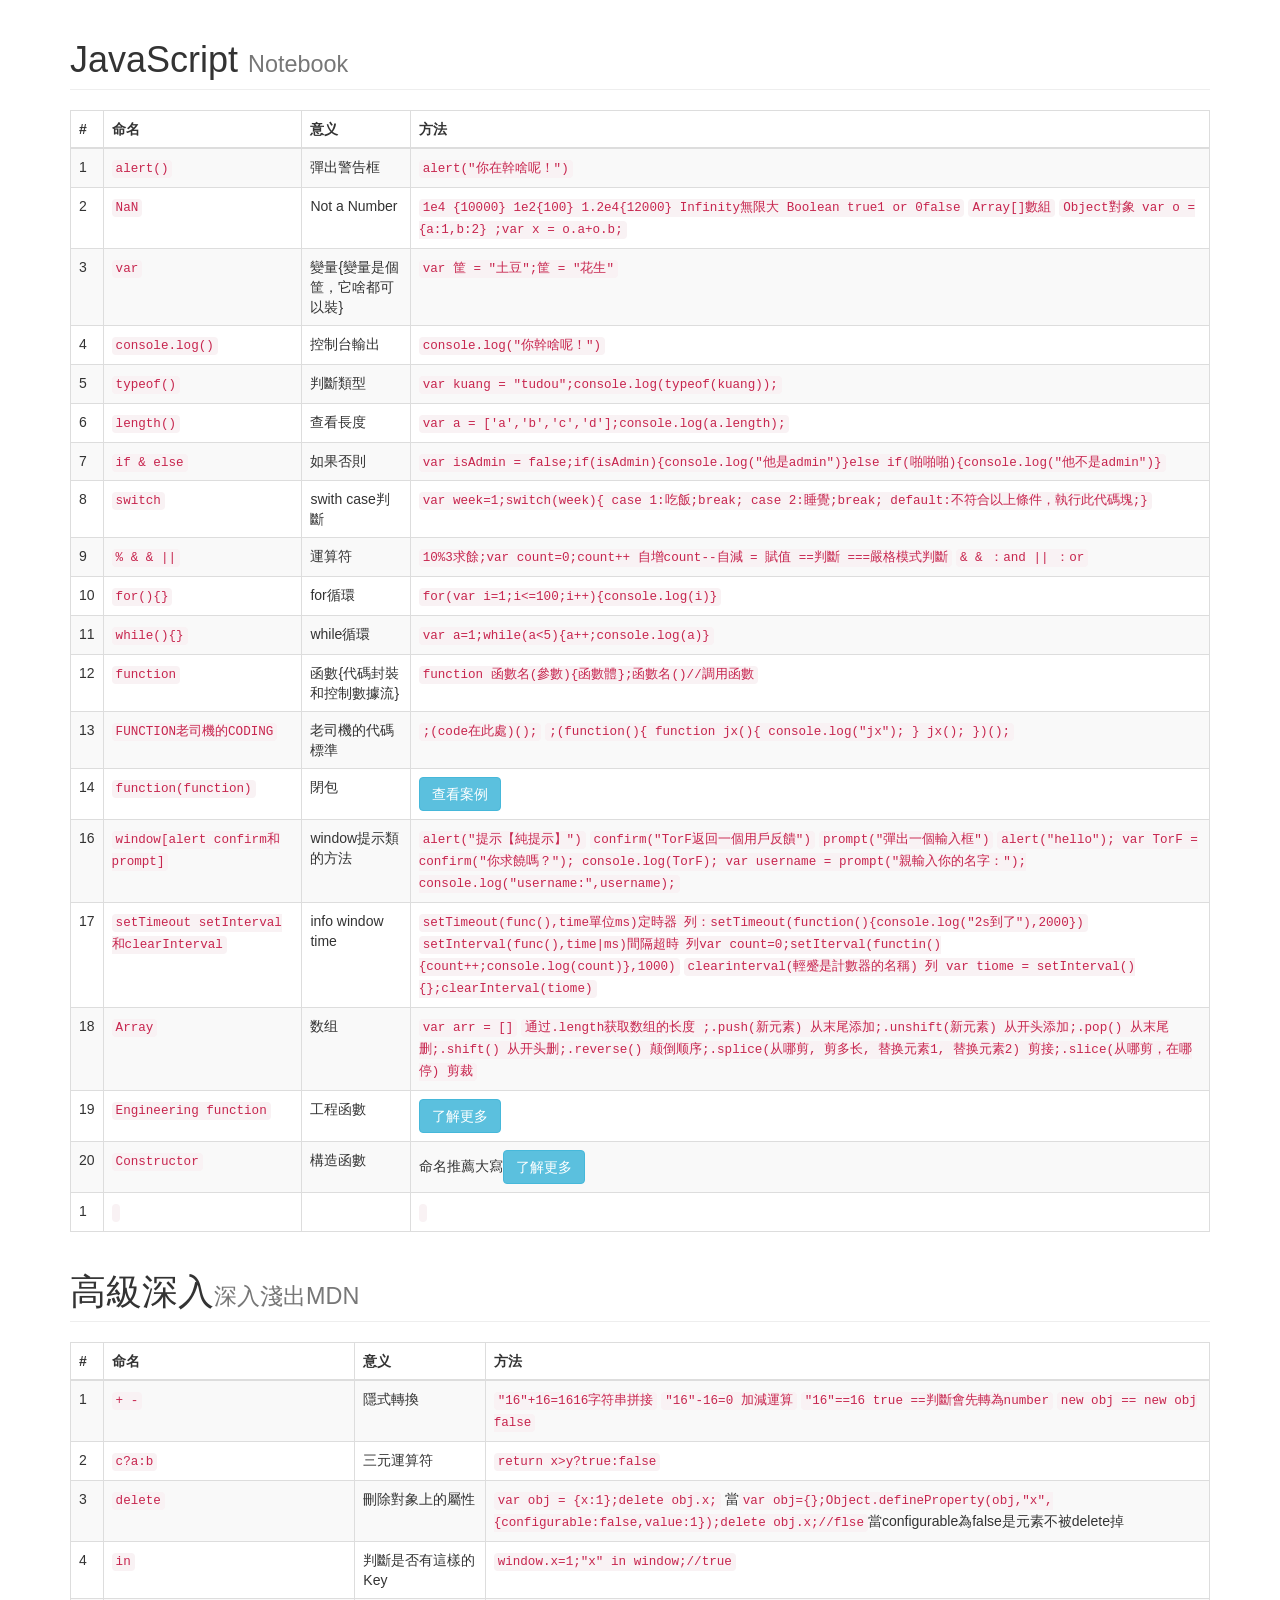
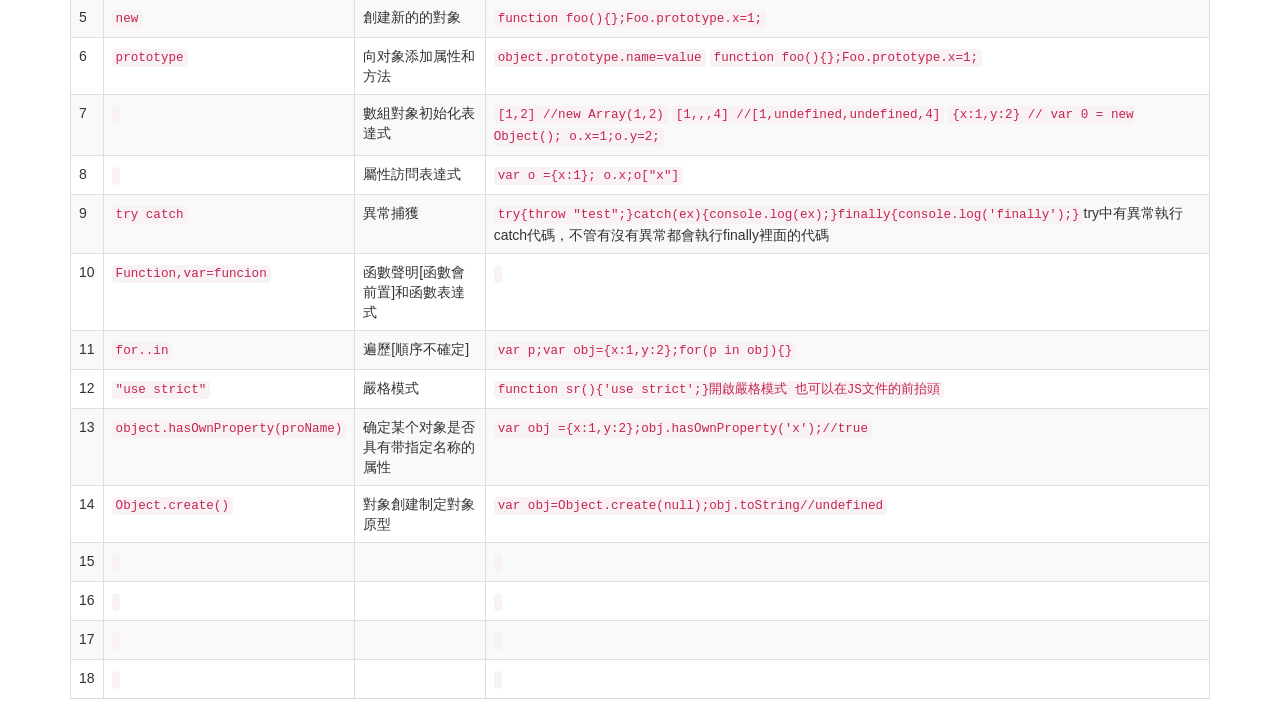
<file: JavaScript/JSnotebook.html>
<!DOCTYPE html>
<html lang="zh-CN">
	<head>
		<meta charset="UTF-8">
		<title>JavaScriptNotebook</title>
		<meta http-equiv="X-UA-Compatible" content="IE=edge">
    	<meta name="viewport" content="width=device-width, initial-scale=1">
    	<meta name="renderer" content="webkit">
		<!-- 最新版本的 Bootstrap 核心 CSS 文件 -->
		<link rel="stylesheet" href="https://cdn.jsdelivr.net/npm/bootstrap@3.3.7/dist/css/bootstrap.min.css" integrity="sha384-BVYiiSIFeK1dGmJRAkycuHAHRg32OmUcww7on3RYdg4Va+PmSTsz/K68vbdEjh4u" crossorigin="anonymous">
		<script src="https://cdn.jsdelivr.net/npm/jquery@3.2.1/dist/jquery.min.js" type="text/javascript" charset="utf-8"></script>
		<!-- 最新的 Bootstrap 核心 JavaScript 文件 -->
		<script src="https://cdn.jsdelivr.net/npm/bootstrap@3.3.7/dist/js/bootstrap.min.js" integrity="sha384-Tc5IQib027qvyjSMfHjOMaLkfuWVxZxUPnCJA7l2mCWNIpG9mGCD8wGNIcPD7Txa" crossorigin="anonymous"></script>
	</head>
	<body>
		<div class="container">
			<h1 class="page-header">JavaScript <small>Notebook</small></h1>
			<table class="table table-striped table-bordered">
				<thead>
					<tr>
						<th scope="row">#</th>
						<th>命名</th>
						<th>意义</th>
						<th>方法</th>
					</tr>
				</thead>
				<tbody>
					<tr>
						<td scope="row">1</td>
						<td><code>alert()</code></td>
						<td>彈出警告框</td>
						<td><code>alert("你在幹啥呢！")</code></td>
					</tr>
					<tr>
						<td scope="row">2</td>
						<td><code>NaN</code></td>
						<td>Not a Number</td>
						<td><code>1e4 {10000} 1e2{100} 1.2e4{12000} Infinity無限大  Boolean true1 or 0false</code> <code>Array[]數組</code> <code>Object對象 var o = {a:1,b:2} ;var x = o.a+o.b;</code></td>
					</tr>
					<tr>
						<td scope="row">3</td>
						<td><code>var</code></td>
						<td>變量{變量是個筐，它啥都可以裝}</td>
						<td><code>var 筐 = "土豆";筐 = "花生"</code></td>
					</tr>
					<tr>
						<td scope="row">4</td>
						<td><code>console.log()</code></td>
						<td>控制台輸出</td>
						<td><code>console.log("你幹啥呢！")</code></td>
					</tr>
					<tr>
						<td scope="row">5</td>
						<td><code>typeof()</code></td>
						<td>判斷類型</td>
						<td><code>var kuang = "tudou";console.log(typeof(kuang));</code></td>
					</tr>
					<tr>
						<td scope="row">6</td>
						<td><code>length()</code></td>
						<td>查看長度</td>
						<td><code>var a = ['a','b','c','d'];console.log(a.length);</code></td>
					</tr>
					<tr>
						<td scope="row">7</td>
						<td><code>if & else</code></td>
						<td>如果否則</td>
						<td><code>var isAdmin = false;if(isAdmin){console.log("他是admin")}else if(啪啪啪){console.log("他不是admin")}</code></td>
					</tr>
					<tr>
						<td scope="row">8</td>
						<td><code>switch</code></td>
						<td>swith case判斷</td>
						<td><code>var week=1;switch(week){ case 1:吃飯;break; case 2:睡覺;break; default:不符合以上條件，執行此代碼塊;}</code></td>
					</tr>
					<tr>
						<td scope="row">9</td>
						<td><code>% & & ||</code></td>
						<td>運算符</td>
						<td><code>10%3求餘;var count=0;count++ 自增count--自減  = 賦值 ==判斷 ===嚴格模式判斷</code> <code>& & ：and || ：or</code></td>
					</tr>
					<tr>
						<td scope="row">10</td>
						<td><code>for(){}</code></td>
						<td>for循環</td>
						<td><code>for(var i=1;i<=100;i++){console.log(i)}</code></td>
					</tr>
					<tr>
						<td scope="row">11</td>
						<td><code>while(){}</code></td>
						<td>while循環</td>
						<td><code>var a=1;while(a<5){a++;console.log(a)}</code></td>
					</tr>
					<tr>
						<td scope="row">12</td>
						<td><code>function</code></td>
						<td>函數{代碼封裝和控制數據流}</td>
						<td><code>function 函數名(參數){函數體};函數名()//調用函數</code></td>
					</tr>
					<tr>
						<td scope="row">13</td>
						<td><code>FUNCTION老司機的CODING</code></td>
						<td>老司機的代碼標準</td>
						<td><code>;(code在此處)();</code>  <code>;(function(){
				function jx(){
					console.log("jx");
				}
				jx();
			})();</code></td>
					</tr>
					<tr>
						<td scope="row">14</td>
						<td><code>function(function)</code></td>
						<td>閉包</td>
						<td><a href="https://raw.githubusercontent.com/adapaopen/NodeBook/master/JavaScript/%E6%A1%88%E4%BE%8B/%E9%96%89%E5%8C%85.html" class="btn btn-info" target="_blank">查看案例</a></td>
					</tr>
					<tr>
						<td scope="row">16</td>
						<td><code>window[alert confirm和prompt]</code></td>
						<td>window提示類的方法</td>
						<td><code>alert("提示【純提示】")</code> <code>confirm("TorF返回一個用戶反饋")</code> <code>prompt("彈出一個輸入框")</code> <code>alert("hello");
			var TorF = confirm("你求饒嗎？");
			console.log(TorF);
			var username = prompt("親輸入你的名字：");
			console.log("username:",username);</code></td>
					</tr>
					<tr>
						<td scope="row">17</td>
						<td><code>setTimeout setInterval和clearInterval</code></td>
						<td>info window time </td>
						<td><code>setTimeout(func(),time單位ms)定時器  列：setTimeout(function(){console.log("2s到了"),2000})</code> <code>setInterval(func(),time|ms)間隔超時 列var count=0;setIterval(functin(){count++;console.log(count)},1000)</code> <code>clearinterval(輕蹙是計數器的名稱) 列 var tiome = setInterval(){};clearInterval(tiome)</code></td>
					</tr>
					<tr>
						<td scope="row">18</td>
						<td><code>Array</code></td>
						<td>数组</td>
						<td><code>var arr = []</code> <code>通过.length获取数组的长度 ;.push(新元素) 从末尾添加;.unshift(新元素) 从开头添加;.pop() 从末尾删;.shift() 从开头删;.reverse() 颠倒顺序;.splice(从哪剪, 剪多长, 替换元素1, 替换元素2) 剪接;.slice(从哪剪，在哪停) 剪裁</code></td>
					</tr>
					<tr>
						<td scope="row">19</td>
						<td><code>Engineering function</code></td>
						<td>工程函數</td>
						<td><a href="https://raw.githubusercontent.com/adapaopen/NodeBook/master/JavaScript/%E6%A1%88%E4%BE%8B/%E5%B7%A5%E7%A8%8B%E5%87%BD%E6%95%B8.html" class="btn btn-info">了解更多</a></td>
					</tr>
					<tr>
						<td scope="row">20</td>
						<td><code>Constructor</code></td>
						<td>構造函數</td>
						<td>命名推薦大寫<a href="https://raw.githubusercontent.com/adapaopen/NodeBook/master/JavaScript/%E6%A1%88%E4%BE%8B/%E6%A7%8B%E9%80%A0%E5%87%BD%E6%95%B8.html" class="btn btn-info">了解更多</a></td>
					</tr>
					<!--<tr>
						<td scope="row">21</td>
						<td><code></code></td>
						<td></td>
						<td><code></code></td>
					</tr>
					<tr>
						<td scope="row">22</td>
						<td><code></code></td>
						<td></td>
						<td><code></code></td>
					</tr>
					<tr>
						<td scope="row">23</td>
						<td><code></code></td>
						<td></td>
						<td><code></code></td>
					</tr>
					<tr>
						<td scope="row">24</td>
						<td><code></code></td>
						<td></td>
						<td><code></code></td>
					</tr>
					<tr>
						<td scope="row">25</td>
						<td><code></code></td>
						<td></td>
						<td><code></code></td>
					</tr>
					<tr>
						<td scope="row">26</td>
						<td><code></code></td>
						<td></td>
						<td><code></code></td>
					</tr>
					<tr>
						<td scope="row">27</td>
						<td><code></code></td>
						<td></td>
						<td><code></code></td>
					</tr>
					<tr>
						<td scope="row">28</td>
						<td><code></code></td>
						<td></td>
						<td><code></code></td>
					</tr>
					<tr>
						<td scope="row">29</td>
						<td><code></code></td>
						<td></td>
						<td><code></code></td>
					</tr>
					<tr>
						<td scope="row">30</td>
						<td><code></code></td>
						<td></td>
						<td><code></code></td>
					</tr>-->
					<tr>
						<td scope="row">1</td>
						<td><code></code></td>
						<td></td>
						<td><code></code></td>
					</tr>
				</tbody>
			</table>
			<h1 class="page-header">高級深入<small>深入淺出MDN</small></h1>
			<table class="table table-striped table-bordered">
				<thead>
					<tr>
						<th scope="row">#</th>
						<th>命名</th>
						<th>意义</th>
						<th>方法</th>
					</tr>
				</thead>
				<tbody>
					<tr>
						<td scope="row">1</td>
						<td><code>+ -</code></td>
						<td>隱式轉換</td>
						<td><code>"16"+16=1616字符串拼接</code> <code>"16"-16=0 加減運算</code> <code>"16"==16 true ==判斷會先轉為number</code> <code>new obj == new obj false</code></td>
					</tr>
					<tr>
						<td>2</td>
						<td><code>c?a:b</code></td>
						<td>三元運算符</td>
						<td><code>return x>y?true:false</code></td>
					</tr>
					<tr>
						<td>3</td>
						<td><code>delete</code></td>
						<td>刪除對象上的屬性</td>
						<td><code>var obj = {x:1};delete obj.x;</code> 當<code>var obj={};Object.defineProperty(obj,"x",{configurable:false,value:1});delete obj.x;//flse</code>當configurable為false是元素不被delete掉</td>
					</tr>
					<tr>
						<td>4</td>
						<td><code>in</code></td>
						<td>判斷是否有這樣的Key</td>
						<td><code>window.x=1;"x" in window;//true</code></td>
					</tr>
					<tr>
						<td>5</td>
						<td><code>new</code></td>
						<td>創建新的的對象</td>
						<td><code>function foo(){};Foo.prototype.x=1;</code></td>
					</tr>
					<tr>
						<td>6</td>
						<td><code>prototype</code></td>
						<td>向对象添加属性和方法</td>
						<td><code>object.prototype.name=value</code> <code>function foo(){};Foo.prototype.x=1;</code></td>
					</tr>
					<tr>
						<td>7</td>
						<td><code></code></td>
						<td>數組對象初始化表達式</td>
						<td><code>[1,2] //new Array(1,2)</code> <code>[1,,,4] //[1,undefined,undefined,4]</code> <code>{x:1,y:2} // var 0 = new Object(); o.x=1;o.y=2;</code></td>
					</tr>
					<tr>
						<td>8</td>
						<td><code></code></td>
						<td>屬性訪問表達式</td>
						<td><code>var o ={x:1}; o.x;o["x"]</code></td>
					</tr>
					<tr>
						<td>9</td>
						<td><code>try catch</code></td>
						<td>異常捕獲</td>
						<td><code>try{throw "test";}catch(ex){console.log(ex);}finally{console.log('finally');}</code>try中有異常執行catch代碼，不管有沒有異常都會執行finally裡面的代碼</td>
					</tr>
					<tr>
						<td>10</td>
						<td><code>Function,var=funcion</code></td>
						<td>函數聲明[函數會前置]和函數表達式</td>
						<td><code></code></td>
					</tr>
					<tr>
						<td>11</td>
						<td><code>for..in</code></td>
						<td>遍歷[順序不確定]</td>
						<td><code>var p;var obj={x:1,y:2};for(p in obj){}</code></td>
					</tr>
					<tr>
						<td>12</td>
						<td><code>"use strict"</code></td>
						<td>嚴格模式</td>
						<td><code>function sr(){'use strict';}開啟嚴格模式 也可以在JS文件的前抬頭</code></td>
					</tr>
					<tr>
						<td>13</td>
						<td><code>object.hasOwnProperty(proName)</code></td>
						<td>确定某个对象是否具有带指定名称的属性</td>
						<td><code>var obj ={x:1,y:2};obj.hasOwnProperty('x');//true</code></td>
					</tr>
					<tr>
						<td>14</td>
						<td><code>Object.create()</code></td>
						<td>對象創建制定對象原型</td>
						<td><code>var obj=Object.create(null);obj.toString//undefined</code></td>
					</tr>
					<tr>
						<td>15</td>
						<td><code></code></td>
						<td></td>
						<td><code></code></td>
					</tr>
					<tr>
						<td>16</td>
						<td><code></code></td>
						<td></td>
						<td><code></code></td>
					</tr>
					<tr>
						<td>17</td>
						<td><code></code></td>
						<td></td>
						<td><code></code></td>
					</tr>
					<tr>
						<td>18</td>
						<td><code></code></td>
						<td></td>
						<td><code></code></td>
					</tr>
				</tbody>
			</table>
		</div>
	</body>
</html>
</file>
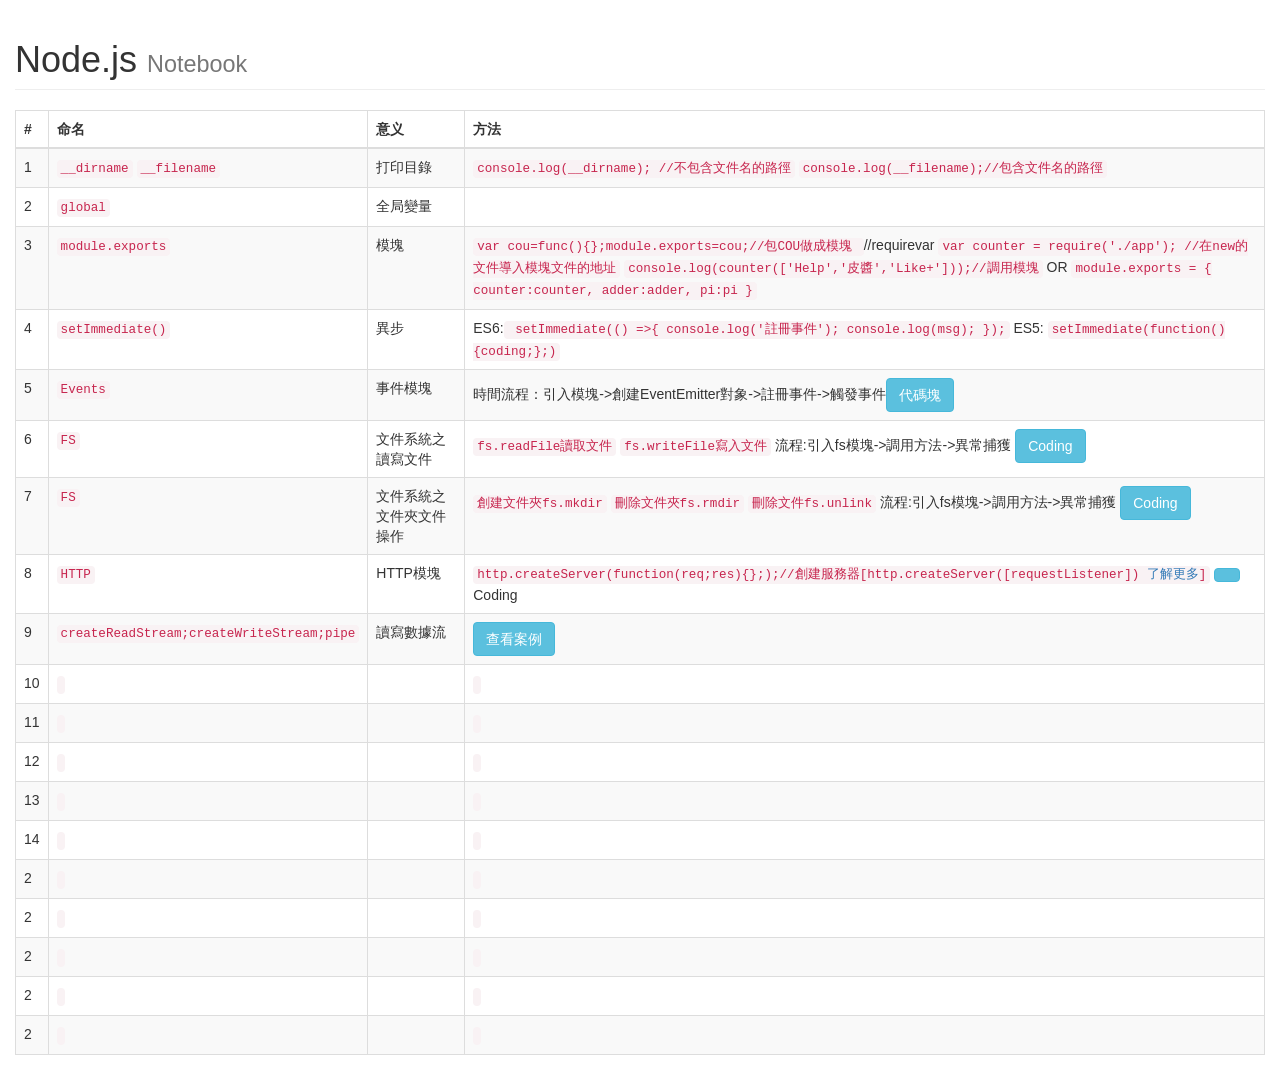
<file: Node.js/NodeNotpbook.html>
<!DOCTYPE html>
<html lang="zh-CN">
	<head>
		<meta charset="UTF-8">
		<title>Node.jsNotebook</title>
		<meta http-equiv="X-UA-Compatible" content="IE=edge">
    	<meta name="viewport" content="width=device-width, initial-scale=1">
    	<meta name="renderer" content="webkit">
		<!-- 最新版本的 Bootstrap 核心 CSS 文件 -->
		<link rel="stylesheet" href="https://cdn.jsdelivr.net/npm/bootstrap@3.3.7/dist/css/bootstrap.min.css" integrity="sha384-BVYiiSIFeK1dGmJRAkycuHAHRg32OmUcww7on3RYdg4Va+PmSTsz/K68vbdEjh4u" crossorigin="anonymous">
		<script src="https://cdn.jsdelivr.net/npm/jquery@3.2.1/dist/jquery.min.js" type="text/javascript" charset="utf-8"></script>
		<!-- 最新的 Bootstrap 核心 JavaScript 文件 -->
		<script src="https://cdn.jsdelivr.net/npm/bootstrap@3.3.7/dist/js/bootstrap.min.js" integrity="sha384-Tc5IQib027qvyjSMfHjOMaLkfuWVxZxUPnCJA7l2mCWNIpG9mGCD8wGNIcPD7Txa" crossorigin="anonymous"></script>
	</head>
	<body>
		<div class="container-fluid">
			<h1 class="page-header">Node.js <small>Notebook</small></h1>
			<table class="table table-striped table-bordered">
				<thead>
					<tr>
						<th scope="row">#</th>
						<th>命名</th>
						<th>意义</th>
						<th>方法</th>
					</tr>
				</thead>
				<tbody>
					<tr>
						<td scope="row">1</td>
						<td><code>__dirname</code> <code>__filename</code></td>
						<td>打印目錄</td>
						<td><code>console.log(__dirname); //不包含文件名的路徑</code> <code>console.log(__filename);//包含文件名的路徑</code></td>
					</tr>
					<tr>
						<td>2</td>
						<td><code>global</code></td>
						<td>全局變量</td>
						<td></td>
					</tr>
					<tr>
						<td>3</td>
						<td><code>module.exports</code></td>
						<td>模塊</td>
						<td><code>var cou=func(){};module.exports=cou;//包COU做成模塊 </code>//requirevar <code> var counter = require('./app'); //在new的文件導入模塊文件的地址</code> <code>console.log(counter(['Help','皮醬','Like+']));//調用模塊</code>  OR <code>module.exports = {
    counter:counter,
    adder:adder,
    pi:pi
}</code></td>
					</tr>
					<tr>
						<td>4</td>
						<td><code>setImmediate()</code></td>
						<td>異步</td>
						<td>ES6:<code> setImmediate(() =>{
       console.log('註冊事件');
       console.log(msg);
   });</code> ES5: <code>setImmediate(function(){coding;};)</code></td>
					</tr>
					<tr>
						<td>5</td>
						<td><code>Events</code></td>
						<td>事件模塊</td>
						<td>時間流程：引入模塊->創建EventEmitter對象->註冊事件->觸發事件<a href="https://raw.githubusercontent.com/adapaopen/NodeBook/master/Node.js/Node%E4%BA%8B%E4%BB%B6%E6%A8%A1%E5%A1%8A.js" class="btn btn-info">代碼塊</a></td>
					</tr>
					<tr>
						<td>6</td>
						<td><code>FS</code></td>
						<td>文件系統之讀寫文件</td>
						<td><code>fs.readFile讀取文件</code> <code>fs.writeFile寫入文件</code> 流程:引入fs模塊->調用方法->異常捕獲 <a href="https://raw.githubusercontent.com/adapaopen/NodeBook/master/Node.js/%E6%96%87%E4%BB%B6%E7%B3%BB%E7%B5%B1%E4%B9%8B%E8%AE%80%E5%AF%AB.js" class="btn btn-info">Coding</a></td>
					</tr>
					<tr>
						<td>7</td>
						<td><code>FS</code></td>
						<td>文件系統之文件夾文件操作</td>
						<td><code>創建文件夾fs.mkdir</code> <code>刪除文件夾fs.rmdir</code> <code>刪除文件fs.unlink</code> 流程:引入fs模塊->調用方法->異常捕獲  <a href="https://raw.githubusercontent.com/adapaopen/NodeBook/master/Node.js/%E6%96%87%E4%BB%B6%E7%B3%BB%E7%B5%B1%E4%B9%8B%E6%96%87%E4%BB%B6%E6%96%87%E4%BB%B6%E5%A4%BE%E6%93%8D%E4%BD%9C.js" class="btn btn-info">Coding</a></td>
					</tr>
					<tr>
						<td>8</td>
						<td><code>HTTP</code></td>
						<td>HTTP模塊</td>
						<td><code>http.createServer(function(req;res){};);//創建服務器[http.createServer([requestListener]) <a href="http://www.jb51.net/article/58476.htm" target="_blank">了解更多</a>]</code> <a href="https://github.com/adapaopen/NodeBook/blob/master/Node.js/%E9%96%8B%E5%95%9F%E6%9C%8D%E5%8B%99%E5%99%A8.js" class="btn btn-info"></a>Coding</td>
					</tr>
					<tr>
						<td>9</td>
						<td><code>createReadStream;createWriteStream;pipe</code></td>
						<td>讀寫數據流</td>
						<td><a href="https://github.com/adapaopen/NodeBook/blob/master/Node.js/%E8%AE%80%E5%AF%AB%E6%95%B8%E6%93%9A%E6%B5%81.js" class="btn btn-info" target="_blank">查看案例</a></td>
					</tr>
					<tr>
						<td>10</td>
						<td><code></code></td>
						<td></td>
						<td><code></code></td>
					</tr>
					<tr>
						<td>11</td>
						<td><code></code></td>
						<td></td>
						<td><code></code></td>
					</tr>
					<tr>
						<td>12</td>
						<td><code></code></td>
						<td></td>
						<td><code></code></td>
					</tr>
					
					<tr>
						<td>13</td>
						<td><code></code></td>
						<td></td>
						<td><code></code></td>
					</tr>
					<tr>
						<td>14</td>
						<td><code></code></td>
						<td></td>
						<td><code></code></td>
					</tr>
					<tr>
						<td>2</td>
						<td><code></code></td>
						<td></td>
						<td><code></code></td>
					</tr>
					<tr>
						<td>2</td>
						<td><code></code></td>
						<td></td>
						<td><code></code></td>
					</tr>
					<tr>
						<td>2</td>
						<td><code></code></td>
						<td></td>
						<td><code></code></td>
					</tr>
					<tr>
						<td>2</td>
						<td><code></code></td>
						<td></td>
						<td><code></code></td>
					</tr>
					<tr>
						<td>2</td>
						<td><code></code></td>
						<td></td>
						<td><code></code></td>
					</tr>
				</tbody>
			</table>
		</div>
	</body>
</html>
</file>
